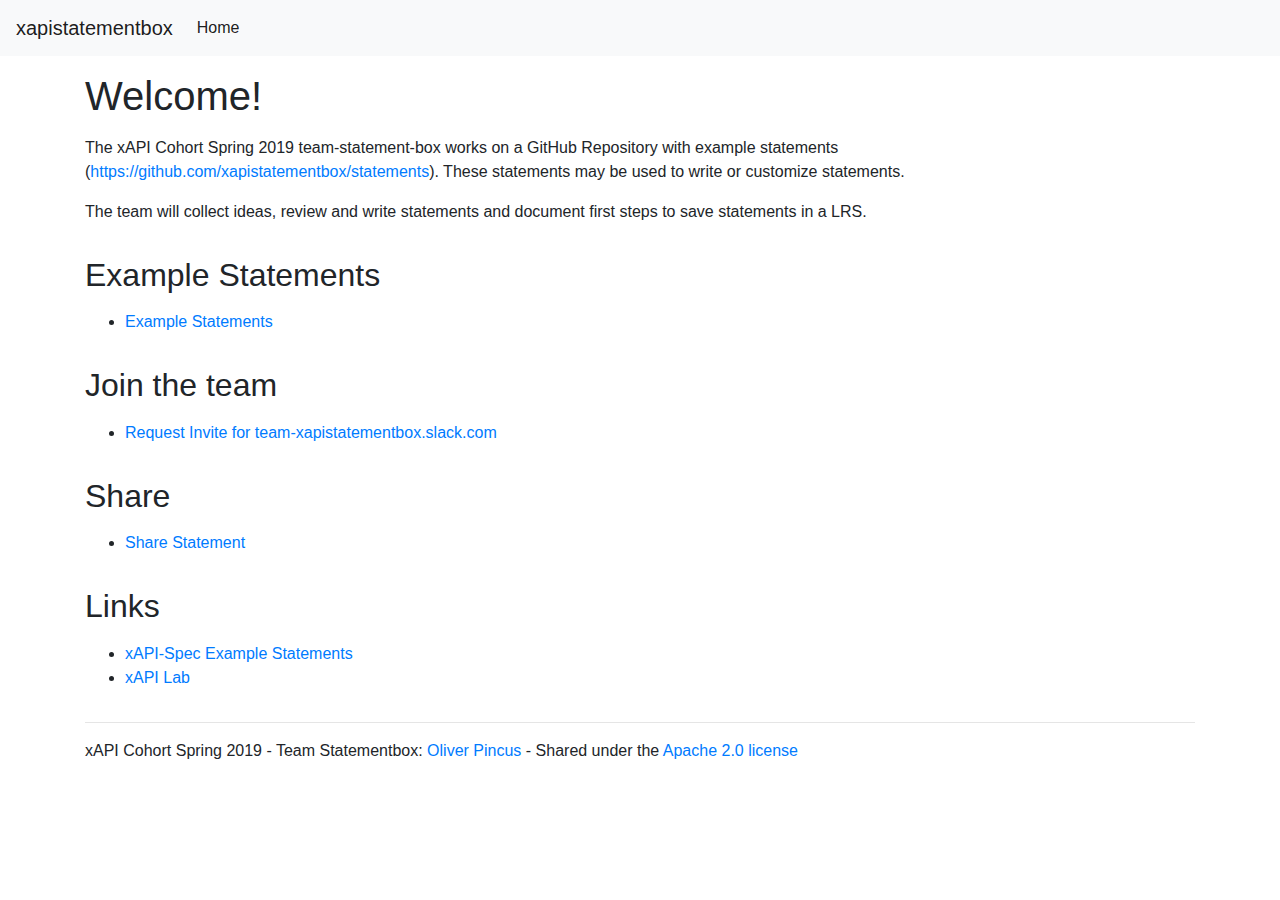
<file: index.html>
<!DOCTYPE html>
<html lang="en">
<head runat="server">
    <meta charset="utf-8" />
    <meta name="viewport" content="width=device-width, initial-scale=1.0" />
    <title>xapistatementbox</title>
    <meta charset="utf-8">
    <meta name="viewport" content="width=device-width, initial-scale=1, shrink-to-fit=no">
    <meta name="description" content="">
    <meta name="author" content="">
    <link rel="icon" href="favicon.ico">

    <!-- Bootstrap core CSS -->
    <link href="css/bootstrap.min.css" rel="stylesheet">    
    <script src="https://code.jquery.com/jquery-3.1.1.min.js" integrity="sha256-hVVnYaiADRTO2PzUGmuLJr8BLUSjGIZsDYGmIJLv2b8=" crossorigin="anonymous"></script>  
    <link rel="stylesheet" href="https://use.fontawesome.com/releases/v5.6.3/css/all.css" integrity="sha384-UHRtZLI+pbxtHCWp1t77Bi1L4ZtiqrqD80Kn4Z8NTSRyMA2Fd33n5dQ8lWUE00s/" crossorigin="anonymous">

</head>
<body>

	<nav class="navbar navbar-expand-lg navbar-light bg-light " style="background-color: #004676;">
    <a class="navbar-brand" href="#">xapistatementbox</a>
    <button class="navbar-toggler" type="button" data-toggle="collapse" data-target="#navbarNavDropdown" aria-controls="navbarNavDropdown" aria-expanded="false" aria-label="Toggle navigation">
        <span class="navbar-toggler-icon"></span>
    </button>
    <div class="collapse navbar-collapse" id="navbarNavDropdown">
        <ul class="navbar-nav">

            <li class="nav-item active">
                <a class="nav-link" href="#">Home <span class="sr-only">(current)</span></a>
            </li>                    

        </ul>
    </div>
</nav>
	
	<div class="container">

		<div class="row">
    		<div class="col-12">
                
                <p><h1>Welcome!</h1> </p>                
                
                <span style="font-size: 148px; color: Dodgerblue;">
                    <i class="fas fa-archive"></i>
                </span>

                <p>The xAPI Cohort Spring 2019 team-statement-box works on a GitHub Repository with example statements (<a href="https://github.com/xapistatementbox/statements" target="_blank">https://github.com/xapistatementbox/statements</a>). These statements may be used to write or customize statements.</p>

                <p>The team will collect ideas, review and write statements and document first steps to save statements in a LRS.</p>

                

			</div>        
        </div>	

        <div class="row">
    		<div class="col-12">
                
                <p><h2>Example Statements</h1> </p>                

                <ul>
                    <li><a href="sandbox/index.html">Example Statements</a></li>                    
                </ul>
                
			</div>
		</div>	

        <div class="row">
    		<div class="col-12">
                
                <p><h2>Join the team</h1> </p>                

                <ul>
                    <li><a href="invite.html">Request Invite for team-xapistatementbox.slack.com</a></li>                    
                </ul>
                
			</div>
		</div>	



        <div class="row">
    		<div class="col-12">
                
                <p><h2>Share</h1> </p>                

                <ul>
                    <li><a href="submit.html">Share Statement</a></li>                    
                </ul>
                
			</div>
		</div>	

        <div class="row">
    		<div class="col-12">
                
                <p><h2>Links</h1> </p>                

                <ul>
                    <li><a href="https://github.com/adlnet/xAPI-Spec/blob/master/xAPI-Data.md#Appendix2A" target="_blank">xAPI-Spec Example Statements</a></li>
                    <li><a href="https://adlnet.github.io/xapi-lab/" target="_blank">xAPI Lab</a></li>
                </ul>

                
			</div>
		</div>	







	</div>

	<footer class="container">
		<hr />
		<p>xAPI Cohort Spring 2019 - Team Statementbox: <a href="https://oliverpincus.com">Oliver Pincus</a> - Shared under the <a href="https://www.apache.org/licenses/LICENSE-2.0" target="_blank">Apache 2.0 license</a></p>
	</footer>


	<!-- Bootstrap core JavaScript
	================================================== -->
	<!-- Placed at the end of the document so the pages load faster -->
	<script src="https://code.jquery.com/jquery-3.3.1.slim.min.js" integrity="sha384-q8i/X+965DzO0rT7abK41JStQIAqVgRVzpbzo5smXKp4YfRvH+8abtTE1Pi6jizo" crossorigin="anonymous"></script>
	<script src="js/bootstrap.min.js"></script>

</body>
</html>
</file>
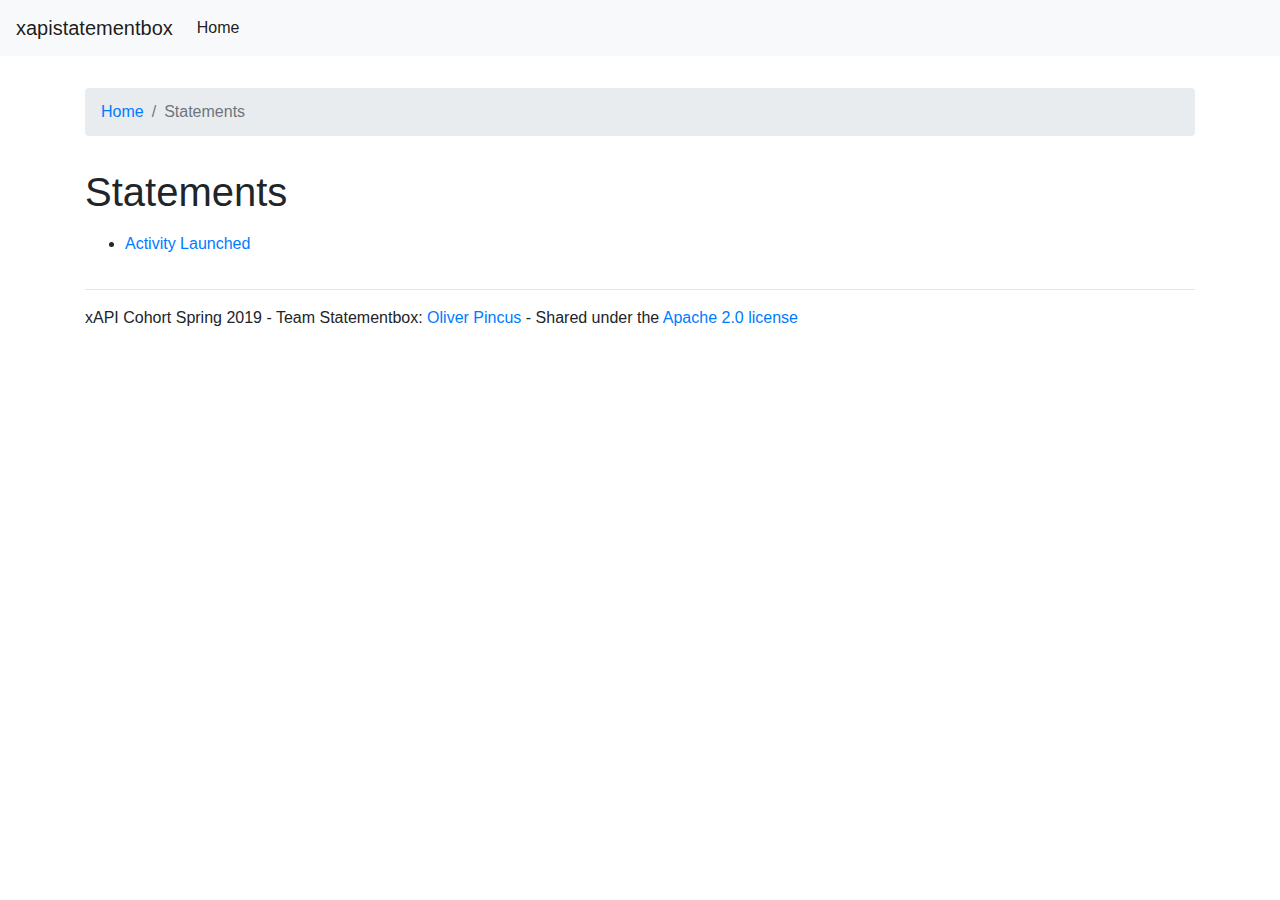
<file: sandbox/index.html>
<!DOCTYPE html>
<html lang="en">
<head runat="server">
    <meta charset="utf-8" />
    <meta name="viewport" content="width=device-width, initial-scale=1.0" />
    <title>xlearnlab</title>
    <meta charset="utf-8">
    <meta name="viewport" content="width=device-width, initial-scale=1, shrink-to-fit=no">
    <meta name="description" content="">
    <meta name="author" content="">
    
    <!-- Bootstrap core CSS -->
    <link href="../css/bootstrap.min.css" rel="stylesheet">
    <link href="../css/site.css" rel="stylesheet">

    <script type="text/javascript" src="../js/cryptojs_v3.1.2.js"></script>
    <script type="text/javascript" src="../js/xapiwrapper.min.js"></script>
    <script src="https://code.jquery.com/jquery-3.1.1.min.js" integrity="sha256-hVVnYaiADRTO2PzUGmuLJr8BLUSjGIZsDYGmIJLv2b8=" crossorigin="anonymous"></script>
    
</head>
<body>

	<nav class="navbar navbar-expand-lg navbar-light bg-light " style="background-color: #004676;">
    <a class="navbar-brand" href="../index.html">xapistatementbox</a>
    <button class="navbar-toggler" type="button" data-toggle="collapse" data-target="#navbarNavDropdown" aria-controls="navbarNavDropdown" aria-expanded="false" aria-label="Toggle navigation">
        <span class="navbar-toggler-icon"></span>
    </button>
    <div class="collapse navbar-collapse" id="navbarNavDropdown">
        <ul class="navbar-nav">

            <li class="nav-item active">
                <a class="nav-link" href="../index.html">Home <span class="sr-only">(current)</span></a>                
            </li>                             

        </ul>
    </div>
    </nav>
    
	<div class="container">	
        <div class="row">
            <div class="col-12">
            
            <nav Class="breadcrumb">
                <a Class="breadcrumb-item" href='../index.html'>Home</a>            
                <span Class="breadcrumb-item active">Statements</span>
            </nav>
            
            </div>
        </div>
  

		<div class="row">
    		<div class="col-12">
                
                <p><h1>Statements</h1> </p>
                
                <p></p>

                <ul>
                    <li><a href="launched.html">Activity Launched</a></li>


                </ul>
                
                <div id="myStatement"></div>
                <p><div id="myStatus"></div></p>

			</div>
		</div>

		<div class="row">
			<div class="col-12">
			</div>
		</div>


	</div>


	<footer class="container">
		<hr />
        <p>xAPI Cohort Spring 2019 - Team Statementbox: <a href="https://oliverpincus.com">Oliver Pincus</a> - Shared under the <a href="https://www.apache.org/licenses/LICENSE-2.0" target="_blank">Apache 2.0 license</a></p>
	</footer>


	<!-- Bootstrap core JavaScript
	================================================== -->
	<!-- Placed at the end of the document so the pages load faster -->
	<script src="https://code.jquery.com/jquery-3.3.1.slim.min.js" integrity="sha384-q8i/X+965DzO0rT7abK41JStQIAqVgRVzpbzo5smXKp4YfRvH+8abtTE1Pi6jizo" crossorigin="anonymous"></script>
	<script>window.jQuery || document.write('<script src="js/vendor/jquery-slim.min.js"><\/script>')</script>
	<script src="../js/bootstrap.min.js"></script>

</body>
</html>
</file>
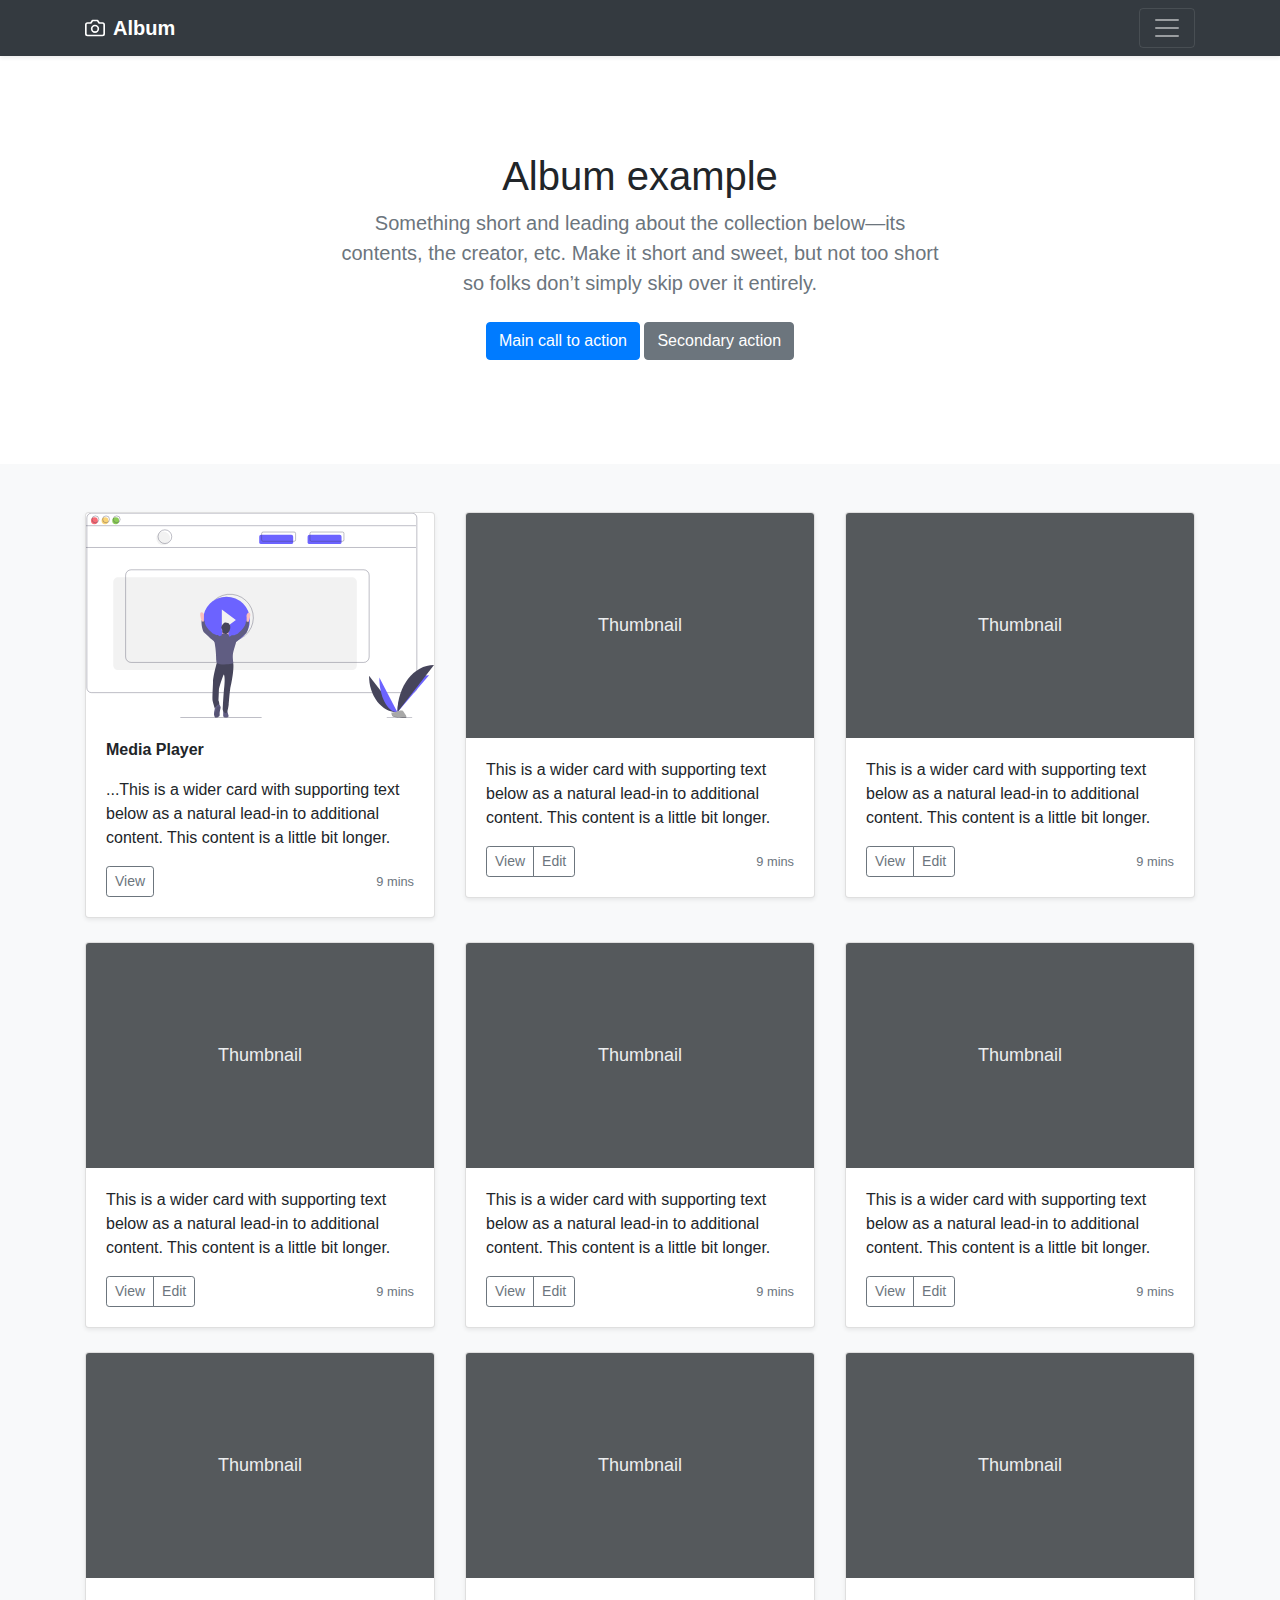
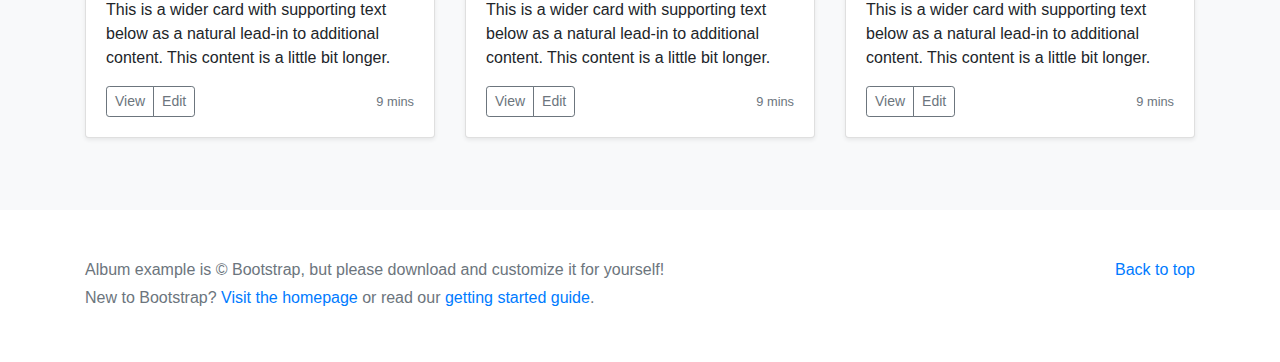
<file: album.html>
<!doctype html>
<html lang="en">
  <head>
    <meta charset="utf-8">
    <meta name="viewport" content="width=device-width, initial-scale=1, shrink-to-fit=no">
    <meta name="description" content="">
    <meta name="author" content="Mark Otto, Jacob Thornton, and Bootstrap contributors">
    <meta name="generator" content="Jekyll v3.8.5">
    <title>Album example · Bootstrap</title>

    <link rel="canonical" href="https://getbootstrap.com/docs/4.3/examples/album/">

    <!-- Bootstrap core CSS -->
<link href="css/bootstrap.min.css" rel="stylesheet" crossorigin="anonymous">


    <style>
      .bd-placeholder-img {
        font-size: 1.125rem;
        text-anchor: middle;
        -webkit-user-select: none;
        -moz-user-select: none;
        -ms-user-select: none;
        user-select: none;
      }

      @media (min-width: 768px) {
        .bd-placeholder-img-lg {
          font-size: 3.5rem;
        }
      }
    </style>
    <!-- Custom styles for this template -->
    <link href="css/album.css" rel="stylesheet">
  </head>
  <body>
    <header>
  <div class="collapse bg-dark" id="navbarHeader">
    <div class="container">
      <div class="row">
        <div class="col-sm-8 col-md-7 py-4">
          <h4 class="text-white">About</h4>
          <p class="text-muted">Add some information about the album below, the author, or any other background context. Make it a few sentences long so folks can pick up some informative tidbits. Then, link them off to some social networking sites or contact information.</p>
        </div>
        <div class="col-sm-4 offset-md-1 py-4">
          <h4 class="text-white">Contact</h4>
          <ul class="list-unstyled">
            <li><a href="#" class="text-white">Follow on Twitter</a></li>
            <li><a href="#" class="text-white">Like on Facebook</a></li>
            <li><a href="#" class="text-white">Email me</a></li>
          </ul>
        </div>
      </div>
    </div>
  </div>
  <div class="navbar navbar-dark bg-dark shadow-sm">
    <div class="container d-flex justify-content-between">
      <a href="#" class="navbar-brand d-flex align-items-center">
        <svg xmlns="http://www.w3.org/2000/svg" width="20" height="20" fill="none" stroke="currentColor" stroke-linecap="round" stroke-linejoin="round" stroke-width="2" aria-hidden="true" class="mr-2" viewBox="0 0 24 24" focusable="false"><path d="M23 19a2 2 0 0 1-2 2H3a2 2 0 0 1-2-2V8a2 2 0 0 1 2-2h4l2-3h6l2 3h4a2 2 0 0 1 2 2z"/><circle cx="12" cy="13" r="4"/></svg>
        <strong>Album</strong>
      </a>
      <button class="navbar-toggler" type="button" data-toggle="collapse" data-target="#navbarHeader" aria-controls="navbarHeader" aria-expanded="false" aria-label="Toggle navigation">
        <span class="navbar-toggler-icon"></span>
      </button>
    </div>
  </div>
</header>

<main role="main">

  <section class="jumbotron text-center">
    <div class="container">
      <h1 class="jumbotron-heading">Album example</h1>
      <p class="lead text-muted">Something short and leading about the collection below—its contents, the creator, etc. Make it short and sweet, but not too short so folks don’t simply skip over it entirely.</p>
      <p>
        <a href="#" class="btn btn-primary my-2">Main call to action</a>
        <a href="#" class="btn btn-secondary my-2">Secondary action</a>
      </p>
    </div>
  </section>

  <div class="album py-5 bg-light">
    <div class="container">

      <div class="row">
        <div class="col-md-4">
          <div class="card mb-4 shadow-sm">
            <img src="images/undraw_media_player_ylg8.svg" class="card-img-top" alt="...">
            <div class="card-body">
              <p class="card-text"><strong>Media Player</strong></p>
              <p class="card-text">...This is a wider card with supporting text below as a natural lead-in to additional content. This content is a little bit longer.</p>
              <div class="d-flex justify-content-between align-items-center">
                <div class="btn-group">
                  <button type="button" class="btn btn-sm btn-outline-secondary">View</button>
                </div>
                <small class="text-muted">9 mins</small>
              </div>
            </div>
          </div>
        </div>
        <div class="col-md-4">
          <div class="card mb-4 shadow-sm">
            <svg class="bd-placeholder-img card-img-top" width="100%" height="225" xmlns="http://www.w3.org/2000/svg" preserveAspectRatio="xMidYMid slice" focusable="false" role="img" aria-label="Placeholder: Thumbnail"><title>Placeholder</title><rect width="100%" height="100%" fill="#55595c"/><text x="50%" y="50%" fill="#eceeef" dy=".3em">Thumbnail</text></svg>
            <div class="card-body">
              <p class="card-text">This is a wider card with supporting text below as a natural lead-in to additional content. This content is a little bit longer.</p>
              <div class="d-flex justify-content-between align-items-center">
                <div class="btn-group">
                  <button type="button" class="btn btn-sm btn-outline-secondary">View</button>
                  <button type="button" class="btn btn-sm btn-outline-secondary">Edit</button>
                </div>
                <small class="text-muted">9 mins</small>
              </div>
            </div>
          </div>
        </div>
        <div class="col-md-4">
          <div class="card mb-4 shadow-sm">
            <svg class="bd-placeholder-img card-img-top" width="100%" height="225" xmlns="http://www.w3.org/2000/svg" preserveAspectRatio="xMidYMid slice" focusable="false" role="img" aria-label="Placeholder: Thumbnail"><title>Placeholder</title><rect width="100%" height="100%" fill="#55595c"/><text x="50%" y="50%" fill="#eceeef" dy=".3em">Thumbnail</text></svg>
            <div class="card-body">
              <p class="card-text">This is a wider card with supporting text below as a natural lead-in to additional content. This content is a little bit longer.</p>
              <div class="d-flex justify-content-between align-items-center">
                <div class="btn-group">
                  <button type="button" class="btn btn-sm btn-outline-secondary">View</button>
                  <button type="button" class="btn btn-sm btn-outline-secondary">Edit</button>
                </div>
                <small class="text-muted">9 mins</small>
              </div>
            </div>
          </div>
        </div>

        <div class="col-md-4">
          <div class="card mb-4 shadow-sm">
            <svg class="bd-placeholder-img card-img-top" width="100%" height="225" xmlns="http://www.w3.org/2000/svg" preserveAspectRatio="xMidYMid slice" focusable="false" role="img" aria-label="Placeholder: Thumbnail"><title>Placeholder</title><rect width="100%" height="100%" fill="#55595c"/><text x="50%" y="50%" fill="#eceeef" dy=".3em">Thumbnail</text></svg>
            <div class="card-body">
              <p class="card-text">This is a wider card with supporting text below as a natural lead-in to additional content. This content is a little bit longer.</p>
              <div class="d-flex justify-content-between align-items-center">
                <div class="btn-group">
                  <button type="button" class="btn btn-sm btn-outline-secondary">View</button>
                  <button type="button" class="btn btn-sm btn-outline-secondary">Edit</button>
                </div>
                <small class="text-muted">9 mins</small>
              </div>
            </div>
          </div>
        </div>
        <div class="col-md-4">
          <div class="card mb-4 shadow-sm">
            <svg class="bd-placeholder-img card-img-top" width="100%" height="225" xmlns="http://www.w3.org/2000/svg" preserveAspectRatio="xMidYMid slice" focusable="false" role="img" aria-label="Placeholder: Thumbnail"><title>Placeholder</title><rect width="100%" height="100%" fill="#55595c"/><text x="50%" y="50%" fill="#eceeef" dy=".3em">Thumbnail</text></svg>
            <div class="card-body">
              <p class="card-text">This is a wider card with supporting text below as a natural lead-in to additional content. This content is a little bit longer.</p>
              <div class="d-flex justify-content-between align-items-center">
                <div class="btn-group">
                  <button type="button" class="btn btn-sm btn-outline-secondary">View</button>
                  <button type="button" class="btn btn-sm btn-outline-secondary">Edit</button>
                </div>
                <small class="text-muted">9 mins</small>
              </div>
            </div>
          </div>
        </div>
        <div class="col-md-4">
          <div class="card mb-4 shadow-sm">
            <svg class="bd-placeholder-img card-img-top" width="100%" height="225" xmlns="http://www.w3.org/2000/svg" preserveAspectRatio="xMidYMid slice" focusable="false" role="img" aria-label="Placeholder: Thumbnail"><title>Placeholder</title><rect width="100%" height="100%" fill="#55595c"/><text x="50%" y="50%" fill="#eceeef" dy=".3em">Thumbnail</text></svg>
            <div class="card-body">
              <p class="card-text">This is a wider card with supporting text below as a natural lead-in to additional content. This content is a little bit longer.</p>
              <div class="d-flex justify-content-between align-items-center">
                <div class="btn-group">
                  <button type="button" class="btn btn-sm btn-outline-secondary">View</button>
                  <button type="button" class="btn btn-sm btn-outline-secondary">Edit</button>
                </div>
                <small class="text-muted">9 mins</small>
              </div>
            </div>
          </div>
        </div>

        <div class="col-md-4">
          <div class="card mb-4 shadow-sm">
            <svg class="bd-placeholder-img card-img-top" width="100%" height="225" xmlns="http://www.w3.org/2000/svg" preserveAspectRatio="xMidYMid slice" focusable="false" role="img" aria-label="Placeholder: Thumbnail"><title>Placeholder</title><rect width="100%" height="100%" fill="#55595c"/><text x="50%" y="50%" fill="#eceeef" dy=".3em">Thumbnail</text></svg>
            <div class="card-body">
              <p class="card-text">This is a wider card with supporting text below as a natural lead-in to additional content. This content is a little bit longer.</p>
              <div class="d-flex justify-content-between align-items-center">
                <div class="btn-group">
                  <button type="button" class="btn btn-sm btn-outline-secondary">View</button>
                  <button type="button" class="btn btn-sm btn-outline-secondary">Edit</button>
                </div>
                <small class="text-muted">9 mins</small>
              </div>
            </div>
          </div>
        </div>
        <div class="col-md-4">
          <div class="card mb-4 shadow-sm">
            <svg class="bd-placeholder-img card-img-top" width="100%" height="225" xmlns="http://www.w3.org/2000/svg" preserveAspectRatio="xMidYMid slice" focusable="false" role="img" aria-label="Placeholder: Thumbnail"><title>Placeholder</title><rect width="100%" height="100%" fill="#55595c"/><text x="50%" y="50%" fill="#eceeef" dy=".3em">Thumbnail</text></svg>
            <div class="card-body">
              <p class="card-text">This is a wider card with supporting text below as a natural lead-in to additional content. This content is a little bit longer.</p>
              <div class="d-flex justify-content-between align-items-center">
                <div class="btn-group">
                  <button type="button" class="btn btn-sm btn-outline-secondary">View</button>
                  <button type="button" class="btn btn-sm btn-outline-secondary">Edit</button>
                </div>
                <small class="text-muted">9 mins</small>
              </div>
            </div>
          </div>
        </div>
        <div class="col-md-4">
          <div class="card mb-4 shadow-sm">
            <svg class="bd-placeholder-img card-img-top" width="100%" height="225" xmlns="http://www.w3.org/2000/svg" preserveAspectRatio="xMidYMid slice" focusable="false" role="img" aria-label="Placeholder: Thumbnail"><title>Placeholder</title><rect width="100%" height="100%" fill="#55595c"/><text x="50%" y="50%" fill="#eceeef" dy=".3em">Thumbnail</text></svg>
            <div class="card-body">
              <p class="card-text">This is a wider card with supporting text below as a natural lead-in to additional content. This content is a little bit longer.</p>
              <div class="d-flex justify-content-between align-items-center">
                <div class="btn-group">
                  <button type="button" class="btn btn-sm btn-outline-secondary">View</button>
                  <button type="button" class="btn btn-sm btn-outline-secondary">Edit</button>
                </div>
                <small class="text-muted">9 mins</small>
              </div>
            </div>
          </div>
        </div>
      </div>
    </div>
  </div>

</main>

<footer class="text-muted">
  <div class="container">
    <p class="float-right">
      <a href="#">Back to top</a>
    </p>
    <p>Album example is &copy; Bootstrap, but please download and customize it for yourself!</p>
    <p>New to Bootstrap? <a href="https://getbootstrap.com/">Visit the homepage</a> or read our <a href="/docs/4.3/getting-started/introduction/">getting started guide</a>.</p>
  </div>
</footer>
<script src="https://code.jquery.com/jquery-3.3.1.slim.min.js" integrity="sha384-q8i/X+965DzO0rT7abK41JStQIAqVgRVzpbzo5smXKp4YfRvH+8abtTE1Pi6jizo" crossorigin="anonymous"></script>
      <script>window.jQuery || document.write('<script src="js/vendor/jquery-slim.min.js"><\/script>')</script><script src="js/bootstrap.bundle.min.js" crossorigin="anonymous"></script></body>
</html>
</file>
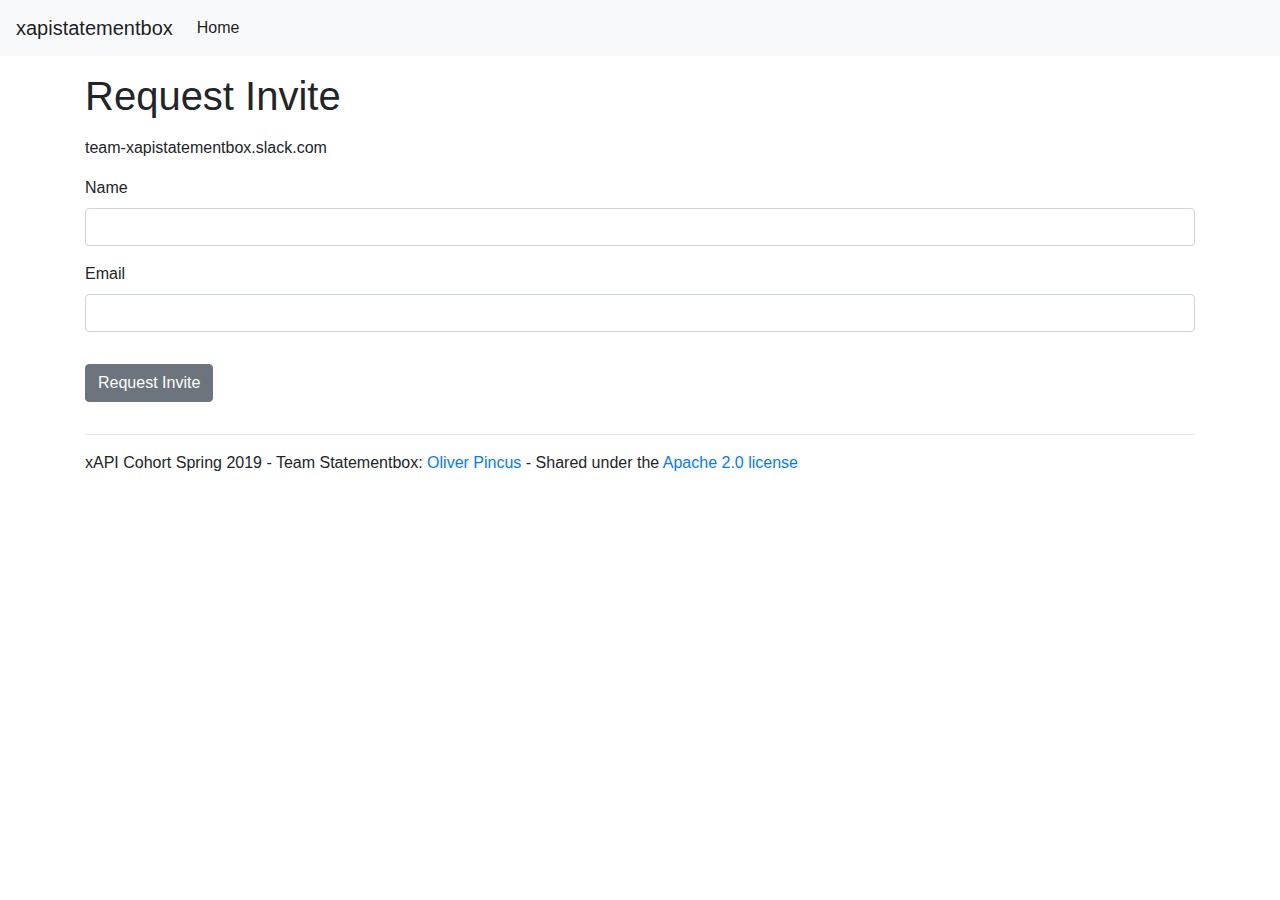
<file: invite.html>
<!DOCTYPE html>
<html lang="en">
<head runat="server">
    <meta charset="utf-8" />
    <meta name="viewport" content="width=device-width, initial-scale=1.0" />
    <title>xlearnlab</title>
    <meta charset="utf-8">
    <meta name="viewport" content="width=device-width, initial-scale=1, shrink-to-fit=no">
    <meta name="description" content="">
    <meta name="author" content="">
    
    <!-- Bootstrap core CSS -->
    <link href="css/bootstrap.min.css" rel="stylesheet">
    <script src="scripts/invite.js"></script>

</head>
<body>

	<nav class="navbar navbar-expand-lg navbar-light bg-light " style="background-color: #004676;">
        <a class="navbar-brand" href="index.html">xapistatementbox</a>
    <button class="navbar-toggler" type="button" data-toggle="collapse" data-target="#navbarNavDropdown" aria-controls="navbarNavDropdown" aria-expanded="false" aria-label="Toggle navigation">
        <span class="navbar-toggler-icon"></span>
    </button>
    <div class="collapse navbar-collapse" id="navbarNavDropdown">
        <ul class="navbar-nav">
            <li class="nav-item active">
                <a class="nav-link" href="index.html">Home <span class="sr-only">(current)</span></a>
            </li>
        </ul>
    </div>
    </nav>
	
	<div class="container">

		<div class="row">
    		<div class="col-12">
                
                <p><h1>Request Invite</h1> </p>   

                <p>team-xapistatementbox.slack.com</p>

                <form id="frm" action="#" method="post">
                                     
                    <div class="form-group">
                        <label for="name">Name</label>
                        <input class="form-control" type="text" name="name" id="name" />
                    </div>
                                      
                    <div class="form-group">
                        <label for="email">Email</label>
                        <input class="form-control" type="text" name="email" id="email" />
                    </div>                      
             
                </form>	
                <pre id="output"></pre>
                
                <div id="btn">
                    <button type="button" id="button" class="btn btn-secondary">Request Invite</button>
                </div>

                <p id="status"></p>

    		</div>
		</div>	

	</div>

	<footer class="container">
		<hr />
		<p>xAPI Cohort Spring 2019 - Team Statementbox: <a href="https://oliverpincus.com">Oliver Pincus</a> - Shared under the <a href="https://www.apache.org/licenses/LICENSE-2.0" target="_blank">Apache 2.0 license</a></p>
	</footer>


	<!-- Bootstrap core JavaScript
	================================================== -->
    <script src="https://code.jquery.com/jquery-3.3.1.slim.min.js" integrity="sha384-q8i/X+965DzO0rT7abK41JStQIAqVgRVzpbzo5smXKp4YfRvH+8abtTE1Pi6jizo" crossorigin="anonymous"></script>
	<script>window.jQuery || document.write('<script src="js/vendor/jquery-slim.min.js"><\/script>')</script>
	<script src="js/bootstrap.min.js"></script>

</body>
</html>
</file>
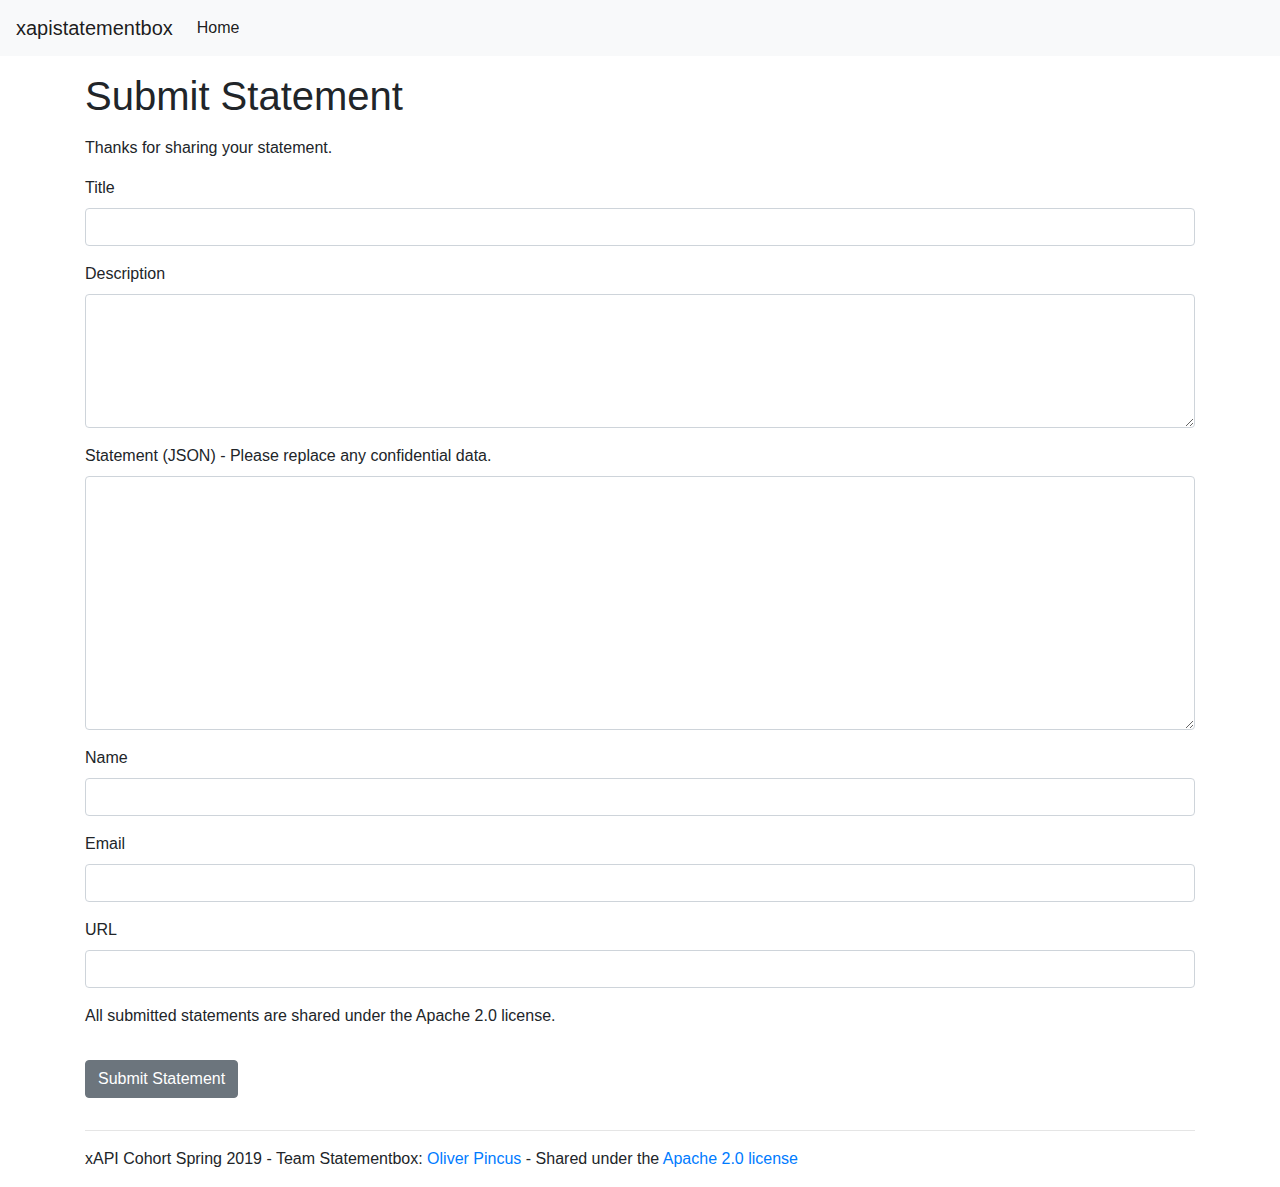
<file: submit.html>
<!DOCTYPE html>
<html lang="en">
<head runat="server">
    <meta charset="utf-8" />
    <meta name="viewport" content="width=device-width, initial-scale=1.0" />
    <title>xlearnlab</title>
    <meta charset="utf-8">
    <meta name="viewport" content="width=device-width, initial-scale=1, shrink-to-fit=no">
    <meta name="description" content="">
    <meta name="author" content="">
    
    <!-- Bootstrap core CSS -->
    <link href="css/bootstrap.min.css" rel="stylesheet">
    <script src="scripts/main.js"></script>

</head>
<body>

	<nav class="navbar navbar-expand-lg navbar-light bg-light " style="background-color: #004676;">
        <a class="navbar-brand" href="index.html">xapistatementbox</a>
    <button class="navbar-toggler" type="button" data-toggle="collapse" data-target="#navbarNavDropdown" aria-controls="navbarNavDropdown" aria-expanded="false" aria-label="Toggle navigation">
        <span class="navbar-toggler-icon"></span>
    </button>
    <div class="collapse navbar-collapse" id="navbarNavDropdown">
        <ul class="navbar-nav">
            <li class="nav-item active">
                <a class="nav-link" href="index.html">Home <span class="sr-only">(current)</span></a>
            </li>
        </ul>
    </div>
    </nav>
	
	<div class="container">

		<div class="row">
    		<div class="col-12">
                
                <p><h1>Submit Statement</h1> </p>   

                <p>Thanks for sharing your statement. </p>

                <form id="frm" action="#" method="post">
                 
                    <div class="form-group">
                        <label for="title">Title</label>
                        <input class="form-control" type="text" name="title" id="title" />
                    </div>

                    <div class="form-group">
                        <label for="description">Description</label>
                        <textarea class="form-control" rows="5" id="description"></textarea>
                    </div>

                    <div class="form-group">
                        <label for="statement">Statement (JSON) - Please replace any confidential data.</label>
                        <textarea class="form-control" rows="10" id="statement"></textarea>
                      </div>

                    <div class="form-group">
                        <label for="name">Name</label>
                        <input class="form-control" type="text" name="name" id="name" />
                    </div>
                                      
                    <div class="form-group">
                        <label for="email">Email</label>
                        <input class="form-control" type="text" name="email" id="email" />
                    </div>
  
                    <div class="form-group">
                        <label for="url">URL</label>
                        <input class="form-control" type="text" name="url" id="url" />
                    </div>

                    
                    <p>All submitted statements are shared under the Apache 2.0 license.</p> 
            
                </form>	
                <pre id="output"></pre>
                
                <div id="btn">
                    <button type="button" id="button" class="btn btn-secondary">Submit Statement</button>
                </div>

                <p id="status"></p>
    		</div>
		</div>	

	</div>

	<footer class="container">
		<hr />
		<p>xAPI Cohort Spring 2019 - Team Statementbox: <a href="https://oliverpincus.com">Oliver Pincus</a> - Shared under the <a href="https://www.apache.org/licenses/LICENSE-2.0" target="_blank">Apache 2.0 license</a></p>
	</footer>


	<!-- Bootstrap core JavaScript
	================================================== -->
    <script src="https://code.jquery.com/jquery-3.3.1.slim.min.js" integrity="sha384-q8i/X+965DzO0rT7abK41JStQIAqVgRVzpbzo5smXKp4YfRvH+8abtTE1Pi6jizo" crossorigin="anonymous"></script>
	<script>window.jQuery || document.write('<script src="js/vendor/jquery-slim.min.js"><\/script>')</script>
	<script src="js/bootstrap.min.js"></script>

</body>
</html>
</file>
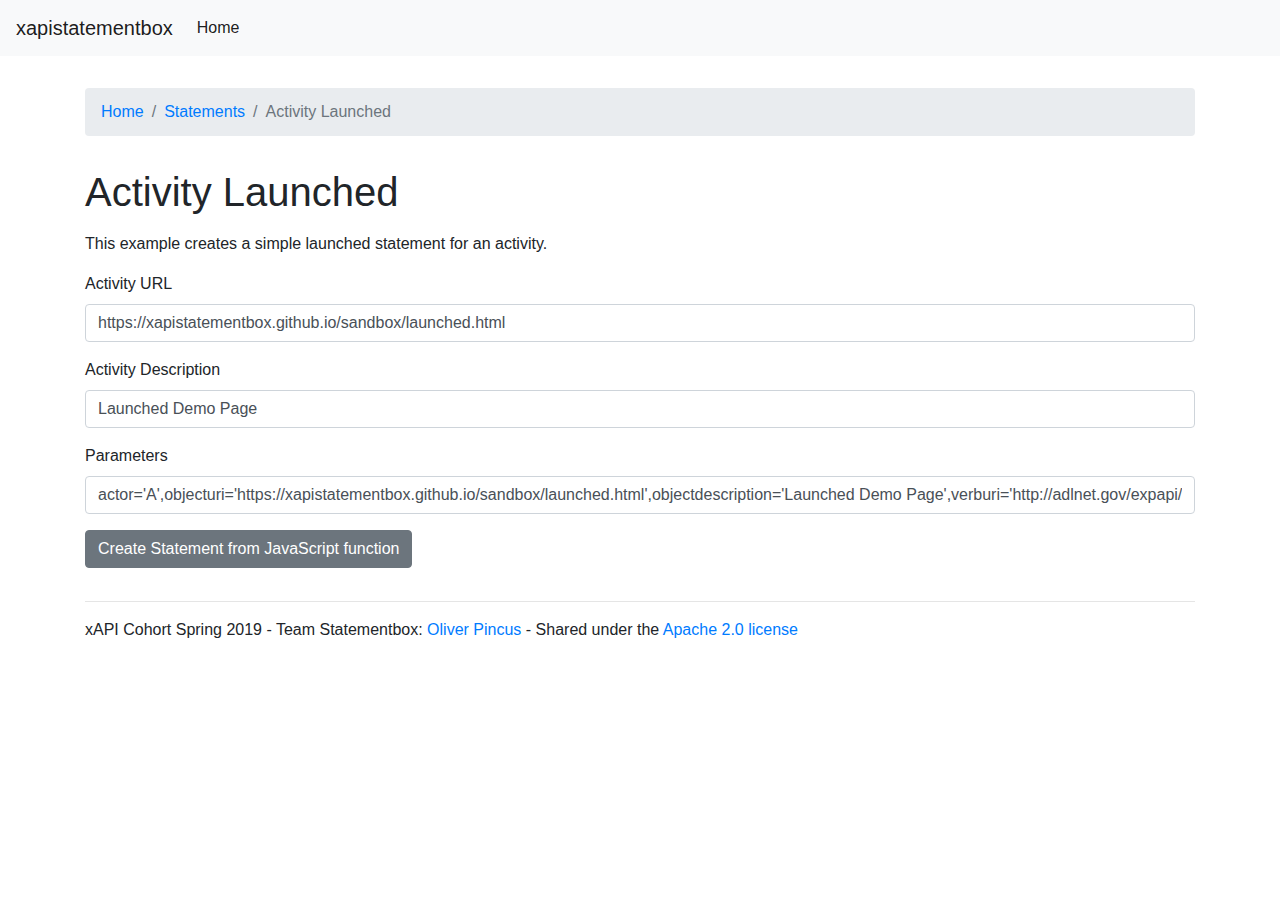
<file: sandbox/launched.html>
<!DOCTYPE html>
<html lang="en">
<head runat="server">
    <meta charset="utf-8" />
    <meta name="viewport" content="width=device-width, initial-scale=1.0" />
    <title>xapistatementbox</title>
    <meta charset="utf-8">
    <meta name="viewport" content="width=device-width, initial-scale=1, shrink-to-fit=no">
    <meta name="description" content="">
    <meta name="author" content="">
    
    <!-- Bootstrap core CSS -->
    <link href="../css/bootstrap.min.css" rel="stylesheet">
    <link href="../css/site.css" rel="stylesheet">

    <script type="text/javascript" src="../js/cryptojs_v3.1.2.js"></script>
    <script type="text/javascript" src="../js/xapiwrapper.min.js"></script>
    <script src="https://code.jquery.com/jquery-3.1.1.min.js" integrity="sha256-hVVnYaiADRTO2PzUGmuLJr8BLUSjGIZsDYGmIJLv2b8=" crossorigin="anonymous"></script>
    
    <script src="../scripts/xapifunction.js"></script>

</head>
<body>

	<nav class="navbar navbar-expand-lg navbar-light bg-light " style="background-color: #004676;">
    <a class="navbar-brand" href="../index.html">xapistatementbox</a>
    <button class="navbar-toggler" type="button" data-toggle="collapse" data-target="#navbarNavDropdown" aria-controls="navbarNavDropdown" aria-expanded="false" aria-label="Toggle navigation">
        <span class="navbar-toggler-icon"></span>
    </button>
    <div class="collapse navbar-collapse" id="navbarNavDropdown">
        <ul class="navbar-nav">

            <li class="nav-item active">
                <a class="nav-link" href="../index.html">Home <span class="sr-only">(current)</span></a>                
            </li>                             

        </ul>
    </div>
</nav>
    


	<div class="container">

	
        <div class="row">
            <div class="col-12">
        
        <nav Class="breadcrumb">
            <a Class="breadcrumb-item" href='../index.html'>Home</a>
            <a Class="breadcrumb-item" href='index.html'>Statements</a>
            <span Class="breadcrumb-item active">Activity Launched</span>
            </nav>
        
        </div>
        </div>
  

		<div class="row">
    		<div class="col-12">
                
                <p><h1>Activity Launched</h1> </p>
                
                <p>This example creates a simple launched statement for an activity.</p>

                <form id="frm" action="#" method="post">
                                     
                    <div class="form-group">
                        <label for="activityurl">Activity URL</label>
                        <input class="form-control" type="text" name="name" id="activityurl" value="https://xapistatementbox.github.io/sandbox/launched.html"  />
                    </div>                                     
                    
                    <div class="form-group">
                        <label for="activitydescription">Activity Description</label>
                        <input class="form-control" type="text" name="name" id="activitydescription" value="Launched Demo Page"  />
                    </div>     

                </form>	
              
                <form id="frmparameters" action="#" method="post">
                                     
                    <div class="form-group">
                        <label for="xapifunctionparameters">Parameters</label>
                        <input class="form-control" type="text" name="name" id="xapifunctionparameters" value="actor='A',objecturi='https://xapistatementbox.github.io/sandbox/launched.html',objectdescription='Launched Demo Page',verburi='http://adlnet.gov/expapi/verbs/launched',verb='launched',score='100'"  />
                    </div>                                     
                                        
                </form>	

                <p>

                    <button type="button" class="btn btn-secondary" onclick="send_statementfromfunction()">Create Statement from JavaScript function</button>                      
                    
                    <script>

                      function send_statementfromfunction() {
                        
                        var string = document.getElementById("xapifunctionparameters").value;
                        var array = string.split(",");

                        var opt = {};

                        for (let i=0;i < array.length; i++)
                        {                        
                            var res = array[i].split("=");                         
                            opt[res[0]] = res[1].replace(/^'(.*)'$/, '$1');
                        }
                                                
                        options = opt
                        var statement = CreateXAPIStatement();                                                                      
                        document.getElementById("myStatement").innerHTML = "<p>Statement from JavaScript Function:</p><pre>" + JSON.stringify(statement, null, 4) + "</pre>";
                                                
                      }
                  
                      </script>

            </p>
                
                <div id="myStatement"></div>
                <p><div id="myStatus"></div></p>

			</div>
		</div>

		<div class="row">
			<div class="col-12">
			</div>
		</div>


	</div>


	<footer class="container">
		<hr />
        <p>xAPI Cohort Spring 2019 - Team Statementbox: <a href="https://oliverpincus.com">Oliver Pincus</a> - Shared under the <a href="https://www.apache.org/licenses/LICENSE-2.0" target="_blank">Apache 2.0 license</a></p>
	</footer>


	<!-- Bootstrap core JavaScript
	================================================== -->
	<!-- Placed at the end of the document so the pages load faster -->
	<script src="https://code.jquery.com/jquery-3.3.1.slim.min.js" integrity="sha384-q8i/X+965DzO0rT7abK41JStQIAqVgRVzpbzo5smXKp4YfRvH+8abtTE1Pi6jizo" crossorigin="anonymous"></script>
	<script>window.jQuery || document.write('<script src="js/vendor/jquery-slim.min.js"><\/script>')</script>
	<script src="../js/bootstrap.min.js"></script>

</body>
</html>
</file>
<file: css/site.css>
/*  */
.breadcrumb {
    margin-top: 2em;    
}
</file>
<file: css/album.css>
.jumbotron {
    padding-top: 3rem;
    padding-bottom: 3rem;
    margin-bottom: 0;
    background-color: #fff;
  }
  @media (min-width: 768px) {
    .jumbotron {
      padding-top: 6rem;
      padding-bottom: 6rem;
    }
  }
  
  .jumbotron p:last-child {
    margin-bottom: 0;
  }
  
  .jumbotron-heading {
    font-weight: 300;
  }
  
  .jumbotron .container {
    max-width: 40rem;
  }
  
  footer {
    padding-top: 3rem;
    padding-bottom: 3rem;
  }
  
  footer p {
    margin-bottom: .25rem;
  }
</file>
